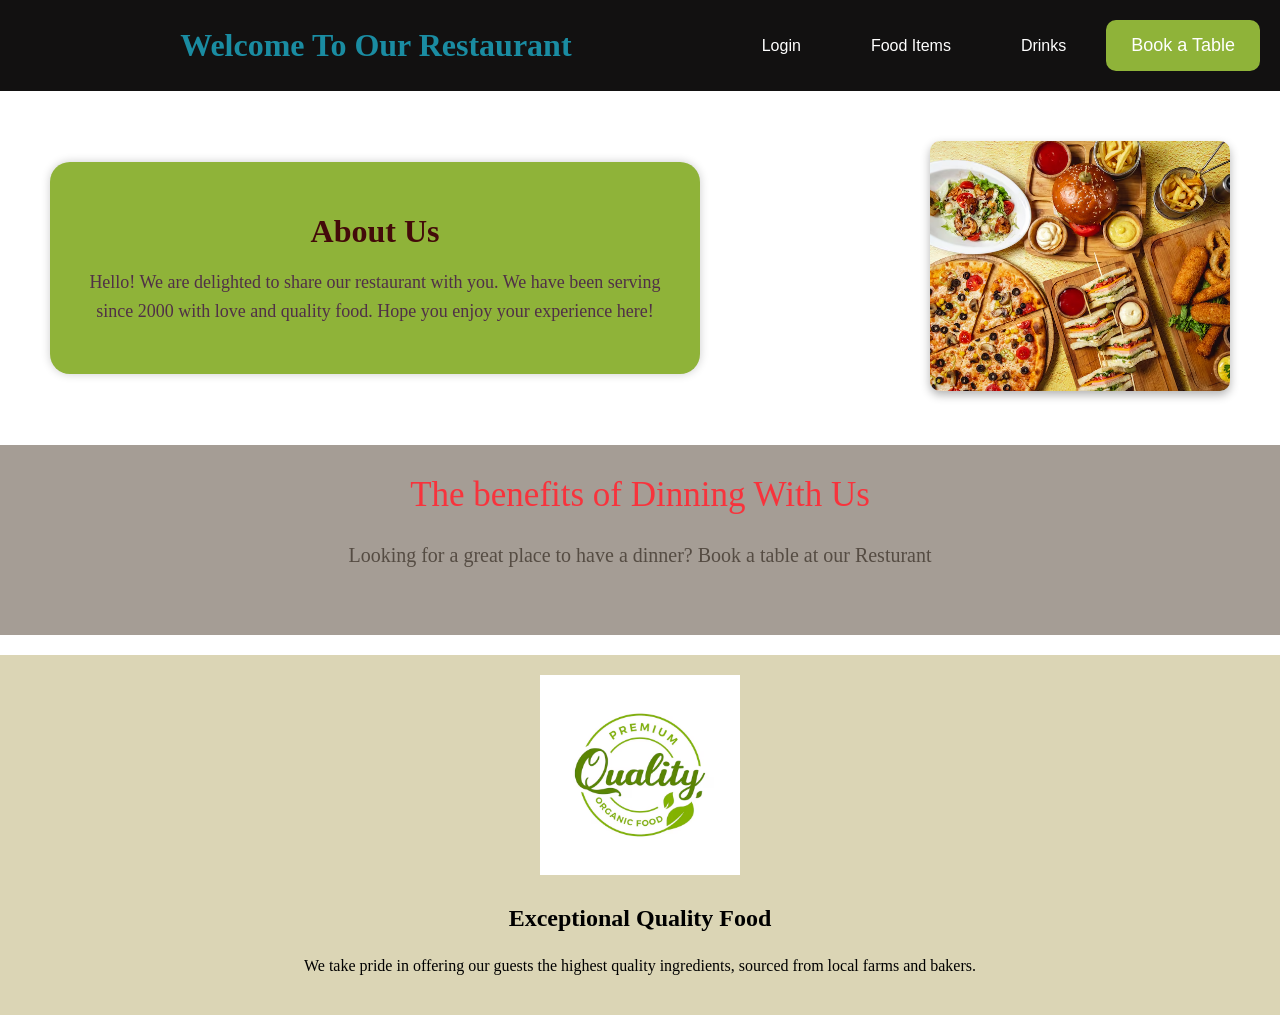
<file: index.html>
<!DOCTYPE html>
<html lang="en">
<head>
    <meta charset="UTF-8">
    <title>Restaurant</title>
    <link rel="stylesheet" href="style.css">
</head>

<body>
<div class="container">

    <div class="text">
        <h1>Welcome To Our Restaurant</h1>
    </div>

    <div class="buttons">
        <button>Login</button>
        <button>Food Items</button>

        <button onclick="window.location.href='drink.html'">
            Drinks
        </button>

        <button class="book">Book a Table</button>
    </div>

</div>

<!-- ABOUT -->
<div class="about-section">

    <div class="us">
        <h1>About Us</h1>
        <p>
            Hello! We are delighted to share our restaurant with you.
            We have been serving since 2000 with love and quality food.
            Hope you enjoy your experience here!
        </p>
    </div>

    <div class="image">
        <img src="food.avif" alt="food">
    </div>


</div>
<div class="benefits">
    <h> The benefits of Dinning With Us</h>
    <p> Looking for a great place to have a dinner? 
        Book a table at our Resturant</p>
      

     </div>
   
   <section class="qualityfood">

  <div class="qualityfood-logo">
    <img src="qualityfood.avif" alt="Quality Food">
  </div>

  <div class="qualityfood-txt">
    <h2>Exceptional Quality Food</h2>

    <p>
      We take pride in offering our guests the highest quality ingredients,
      sourced from local farms and bakers.
    </p>
  </div>

</section>
</body>
</html>
</file>
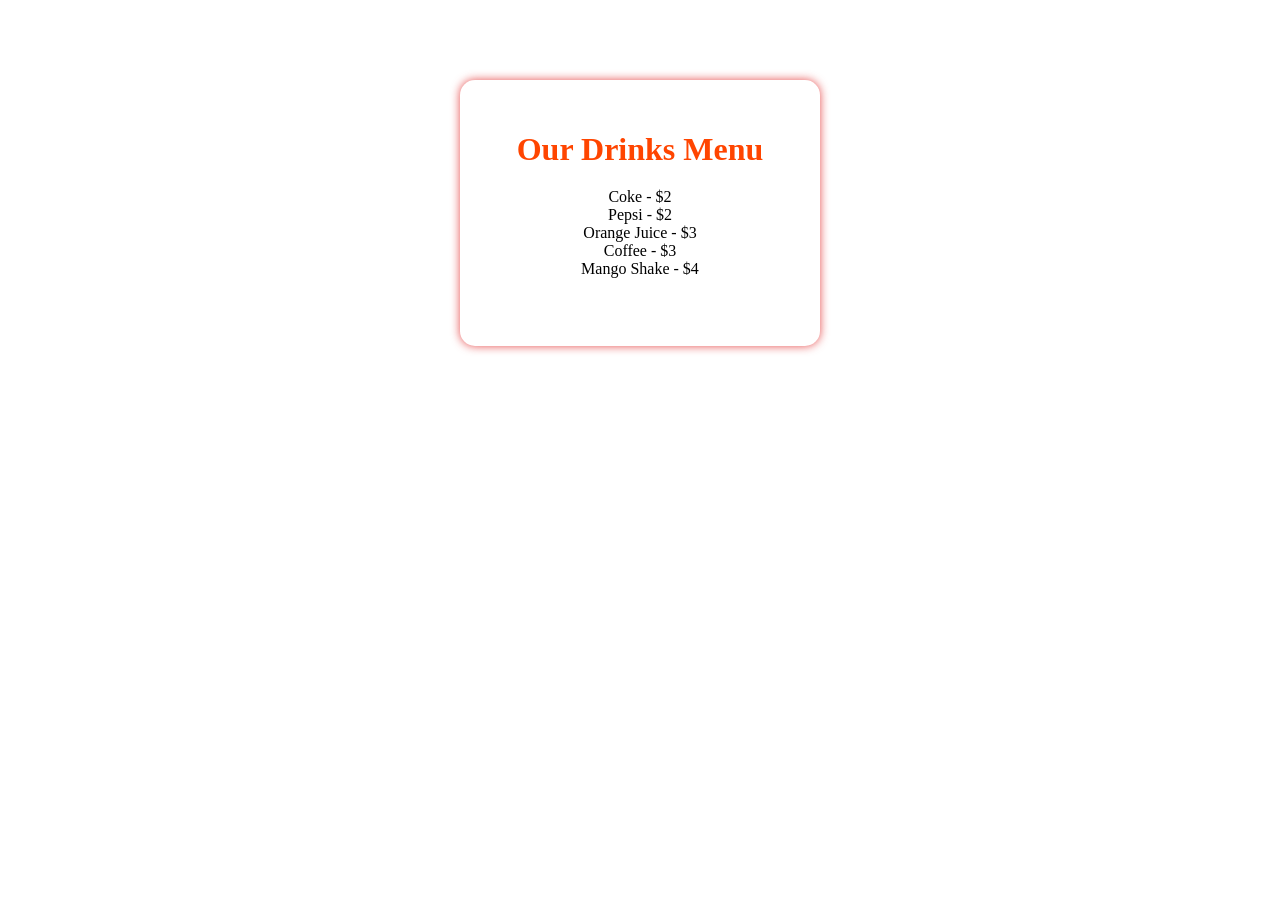
<file: drink.html>
<!DOCTYPE html>
<html lang="en">
<head>
    <meta charset="UTF-8">
    <title>Drinks Menu</title>
    <link rel="stylesheet" href="style.css">
</head>

<body>

<div class="drink">

    <h1>Our Drinks Menu</h1>

    <div class="menu-item">Coke - $2</div>
    <div class="menu-item">Pepsi - $2</div>
    <div class="menu-item">Orange Juice - $3</div>
    <div class="menu-item">Coffee - $3</div>
    <div class="menu-item">Mango Shake - $4</div>

    <button onclick="window.location.href='index.html'" class="back">
        Back Home
    </button>

</div>

</body>
</html>
</file>
<file: style.css>
body {
    margin: 0;
    padding: 0;
}

/* HEADER */
.container {
    display: flex;
    justify-content: space-between;
    align-items: center;
    padding: 20px;
    background-color: rgb(18, 17, 17);
}

.text {
    flex: 1;
    text-align: center;
}

.text h1 {
    color: #1a8ca2;
    margin: 0;
}

.buttons {
    display: flex;
    gap: 10px;
}

button {
    padding: 10px 30px;
    background-color: transparent;
    border: none;
    color: white;
    cursor: pointer;
    font-size: medium;
}

.book {
    background-color: #8FB339;
    padding: 15px 25px;
    border-radius: 10px;
    font-size: large;
}

/* ABOUT + IMAGE SECTION */
.about-section {
    display: flex;
    justify-content: space-between;
    align-items: center;
    padding: 50px;
    gap: 40px;
}

/* ABOUT BOX */
.us {
    width: 50%;
    background-color: #8FB339;
    padding: 30px;
    border-radius: 20px;
    text-align: center;
    box-shadow: 0 0 10px rgba(0,0,0,0.2);
}

.us h1 {
    margin-bottom: 15px;
    color: #430a0a;
}

.us p {
    font-size: 18px;
    line-height: 1.6;
    color: #503047;
}

/* IMAGE */
.image img {
    width: 300px;
    height: 250px;
    object-fit: cover;
    border-radius: 10px;
    box-shadow: 0 4px 10px rgba(0,0,0,0.3);
}

/* DRINK PAGE */
.drink {
    background-color: white;
    width: 300px;
    margin: 80px auto;
    padding: 30px;
    border-radius: 15px;
    box-shadow: 0 0 10px rgba(221, 13, 13, 0.736);
    text-align: center;
}

.drink h1 {
    color: orangered;
    margin-bottom: 20px;
}

.drink ul {
    padding: 10px;
    list-style: none;
}

.drink li {
    background-color: orange;
    margin: 20px;
    border-radius: 20px;
    font-size: 20px;
    color: white;
}
.benefits{
    padding: 30px 20px;
    font-size: 35px;
    text-align: center;
    color:#F8333C ;
    background-color: #a59d95;
    font-style:bold;


    
}

.benefits p{
    font-size: 20px;
line-height: 3;
    margin-top: 10px;
    color: #554c43;
    

}

.logo img {
    display: block;
     margin: 80px;
  float: left;
    height: 100px;
    width: 100px;
}
.qualityfood {
    display: flex;
    flex-direction: column;   /* stack vertically */
    align-items: center;      /* center everything */
    gap: 20px;
    margin-top: 20px;
    background: #DBD5B5;
    padding: 20px;
}

.qualityfood-logo img {
    width: 200px;
    height: auto;
}

.qualityfood-txt {
    text-align: center;
    line-height: 1.6;
}

.qualityfood h2 {
    margin: 0;
}
</file>
